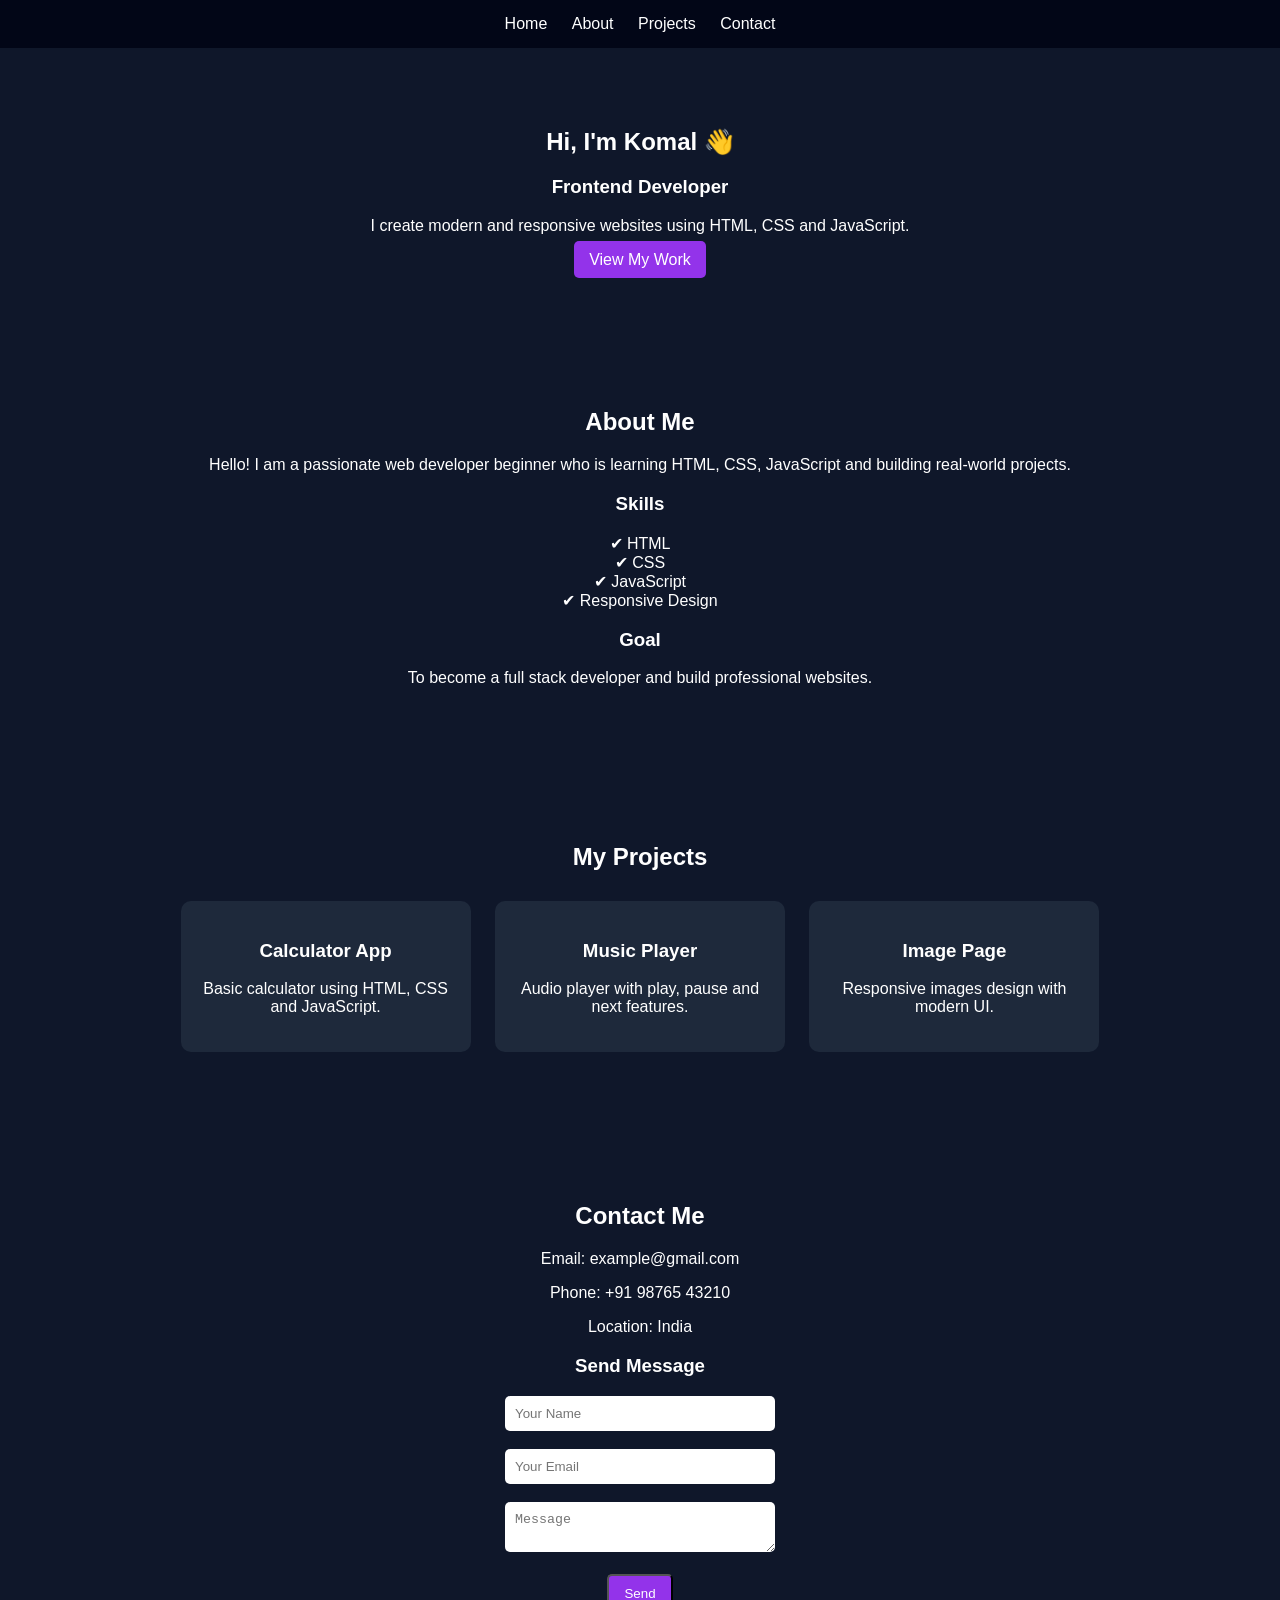
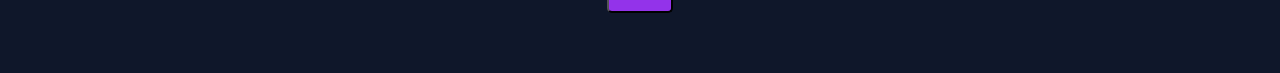
<file: index.html>
<!DOCTYPE html>
<html>
<head>
<title>Portfolio</title>

<style>
body {
  margin: 0;
  font-family: Arial;
  background: #0f172a;
  color: white;
}

nav {
  background: #020617;
  padding: 15px;
  text-align: center;
  position: sticky;
  top: 0;
}

nav a {
  color: white;
  margin: 10px;
  text-decoration: none;
}

nav a:hover {
  color: yellow;
}

section {
  padding: 60px;
  text-align: center;
}

.btn {
  padding: 10px 15px;
  background: #9333ea;
  color: white;
  border-radius: 5px;
  text-decoration: none;
}

.btn:hover {
  background: yellow;
  color: black;
}

.card {
  background: #1e293b;
  padding: 20px;
  margin: 10px;
  border-radius: 10px;
  display: inline-block;
  width: 250px;
}

input, textarea {
  padding: 10px;
  width: 250px;
  border-radius: 5px;
  border: none;
}
</style>

</head>
<body>

<!-- Navbar -->
<nav>
  <a href="#home">Home</a>
  <a href="#about">About</a>
  <a href="#projects">Projects</a>
  <a href="#contact">Contact</a>
</nav>

<!-- Home -->
<section id="home">
  <h1>Hi, I'm Komal 👋</h1>
  <h3>Frontend Developer</h3>
  <p>I create modern and responsive websites using HTML, CSS and JavaScript.</p>
  <a class="btn" href="#projects">View My Work</a>
</section>

<!-- About -->
<section id="about">
  <h1>About Me</h1>
  <p>
    Hello! I am a passionate web developer beginner who is learning
    HTML, CSS, JavaScript and building real-world projects.
  </p>

  <h3>Skills</h3>
  <p>✔ HTML <br> ✔ CSS <br> ✔ JavaScript <br> ✔ Responsive Design</p>

  <h3>Goal</h3>
  <p>To become a full stack developer and build professional websites.</p>
</section>

<!-- Projects -->
<section id="projects">
  <h1>My Projects</h1>

  <div class="card">
    <h3>Calculator App</h3>
    <p>Basic calculator using HTML, CSS and JavaScript.</p>
  </div>

  <div class="card">
    <h3>Music Player</h3>
    <p>Audio player with play, pause and next features.</p>
  </div>

  <div class="card">
    <h3>Image Page</h3>
    <p>Responsive images design with modern UI.</p>
  </div>
</section>

<!-- Contact -->
<section id="contact">
  <h1>Contact Me</h1>

  <p>Email: example@gmail.com</p>
  <p>Phone: +91 98765 43210</p>
  <p>Location: India</p>

  <h3>Send Message</h3>

  <form>
    <input type="text" placeholder="Your Name"><br><br>
    <input type="email" placeholder="Your Email"><br><br>
    <textarea placeholder="Message"></textarea><br><br>
    <button class="btn">Send</button>
  </form>
</section>

</body>
</html>
</file>
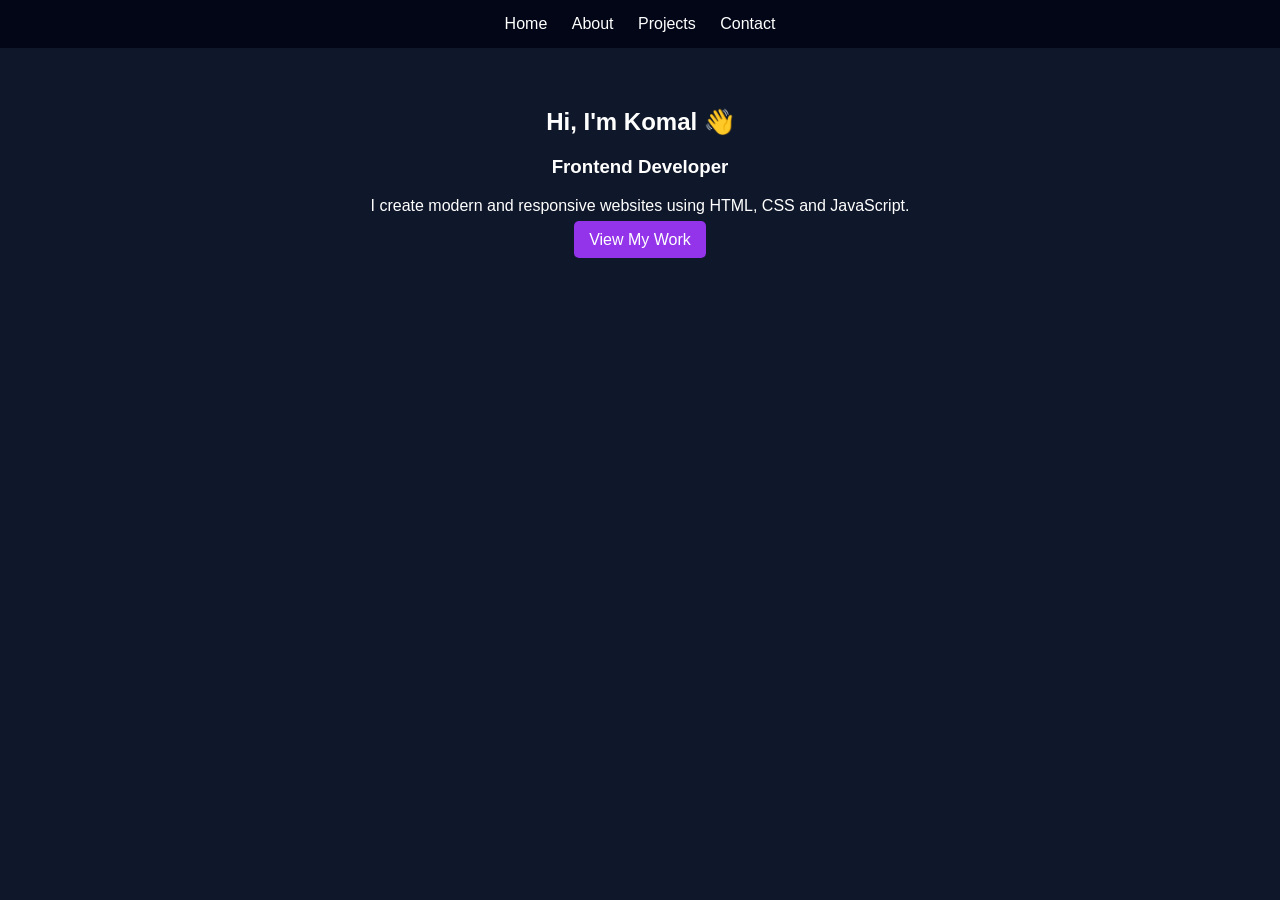
<file: Portfolio/index.html>
<!DOCTYPE html>
<html>
<head>
<title>Portfolio Home</title>
<link rel="stylesheet" href="style.css">
</head>
<body>

<nav>
  <a href="index3.html">Home</a>
  <a href="about.html">About</a>
  <a href="projects.html">Projects</a>
  <a href="contact.html">Contact</a>
</nav>

<section>
  <h1>Hi, I'm Komal 👋</h1>
  <h3>Frontend Developer</h3>
  <p>I create modern and responsive websites using HTML, CSS and JavaScript.</p>

  <a class="btn" href="projects.html">View My Work</a>
</section>

</body>
</html>
</file>
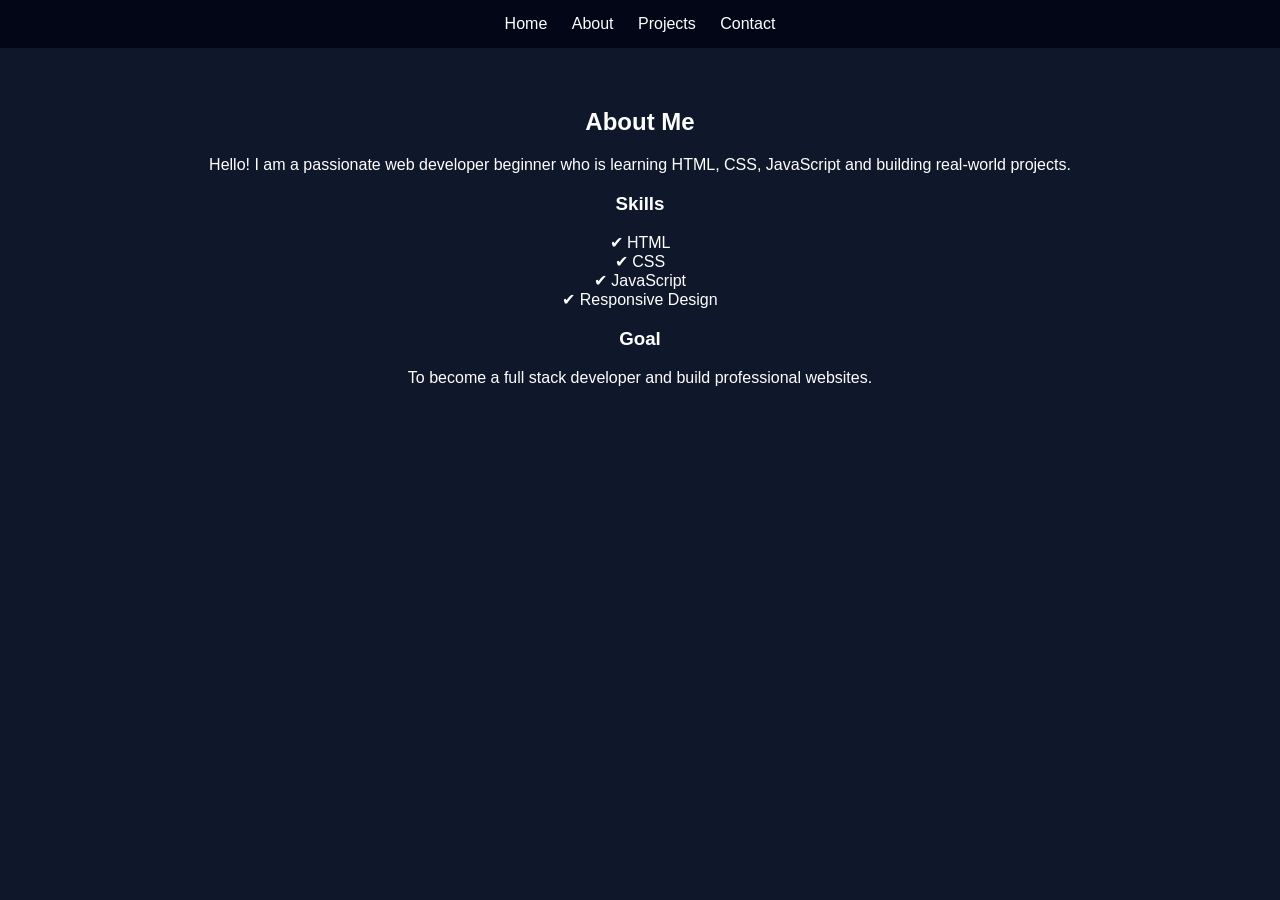
<file: Portfolio/about.html>
<!DOCTYPE html>
<html>
<head>
<title>About Me</title>
<link rel="stylesheet" href="style.css">
</head>
<body>

<nav>
  <a href="index.html">Home</a>
  <a href="about.html">About</a>
  <a href="projects.html">Projects</a>
  <a href="contact.html">Contact</a>
</nav>

<section>
  <h1>About Me</h1>

  <p>
    Hello! I am a passionate web developer beginner who is learning
    HTML, CSS, JavaScript and building real-world projects.
  </p>

  <h3>Skills</h3>
  <p>✔ HTML <br> ✔ CSS <br> ✔ JavaScript <br> ✔ Responsive Design</p>

  <h3>Goal</h3>
  <p>To become a full stack developer and build professional websites.</p>
</section>

</body>
</html>
</file>
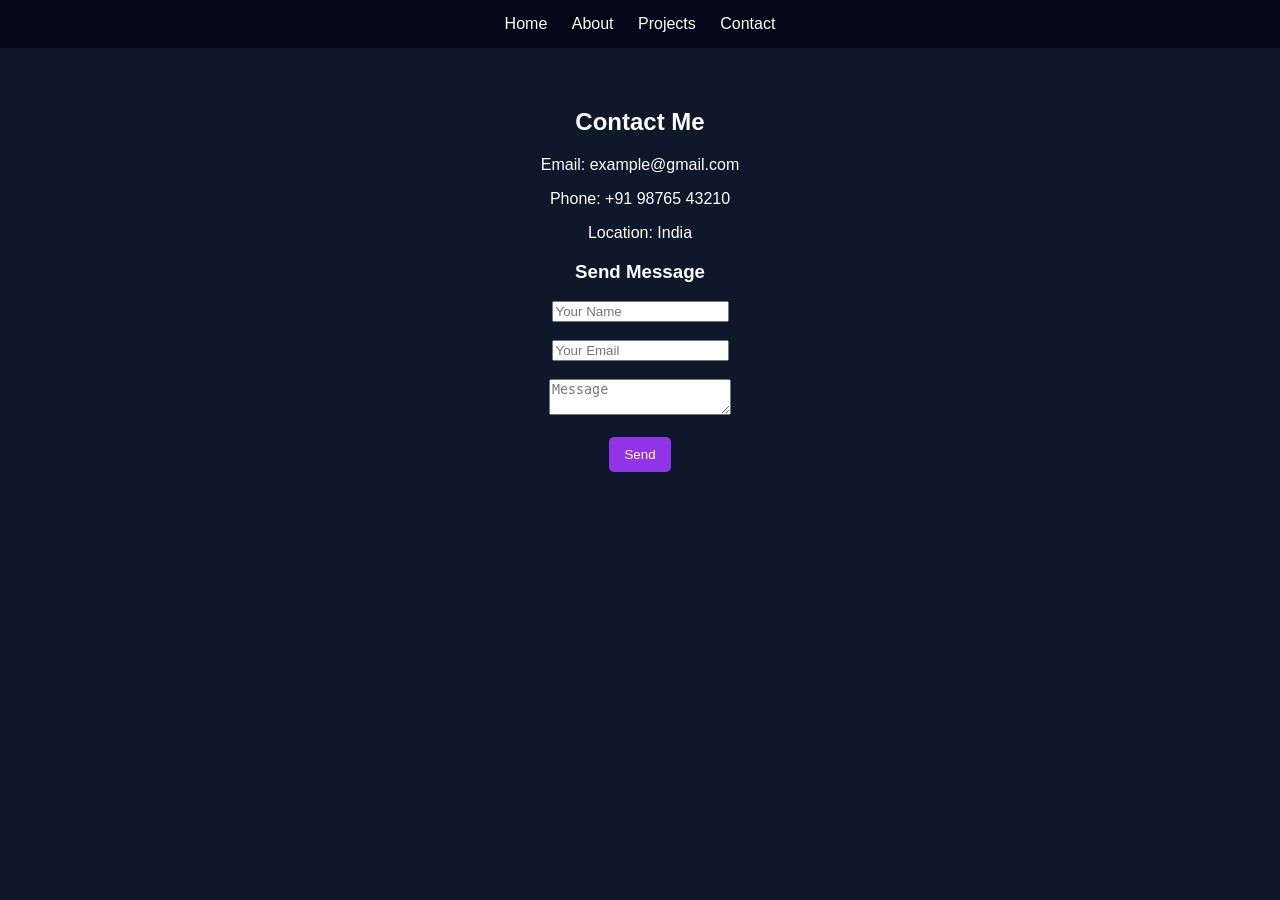
<file: Portfolio/contact.html>
<!DOCTYPE html>
<html>
<head>
<title>Contact</title>
<link rel="stylesheet" href="style.css">
</head>
<body>

<nav>
  <a href="index.html">Home</a>
  <a href="about.html">About</a>
  <a href="projects.html">Projects</a>
  <a href="contact.html">Contact</a>
</nav>

<section>
  <h1>Contact Me</h1>

  <p>Email: example@gmail.com</p>
  <p>Phone: +91 98765 43210</p>
  <p>Location: India</p>

  <h3>Send Message</h3>

  <form>
    <input type="text" placeholder="Your Name"><br><br>
    <input type="email" placeholder="Your Email"><br><br>
    <textarea placeholder="Message"></textarea><br><br>
    <button class="btn">Send</button>
  </form>

</section>

</body>
</html>
</file>
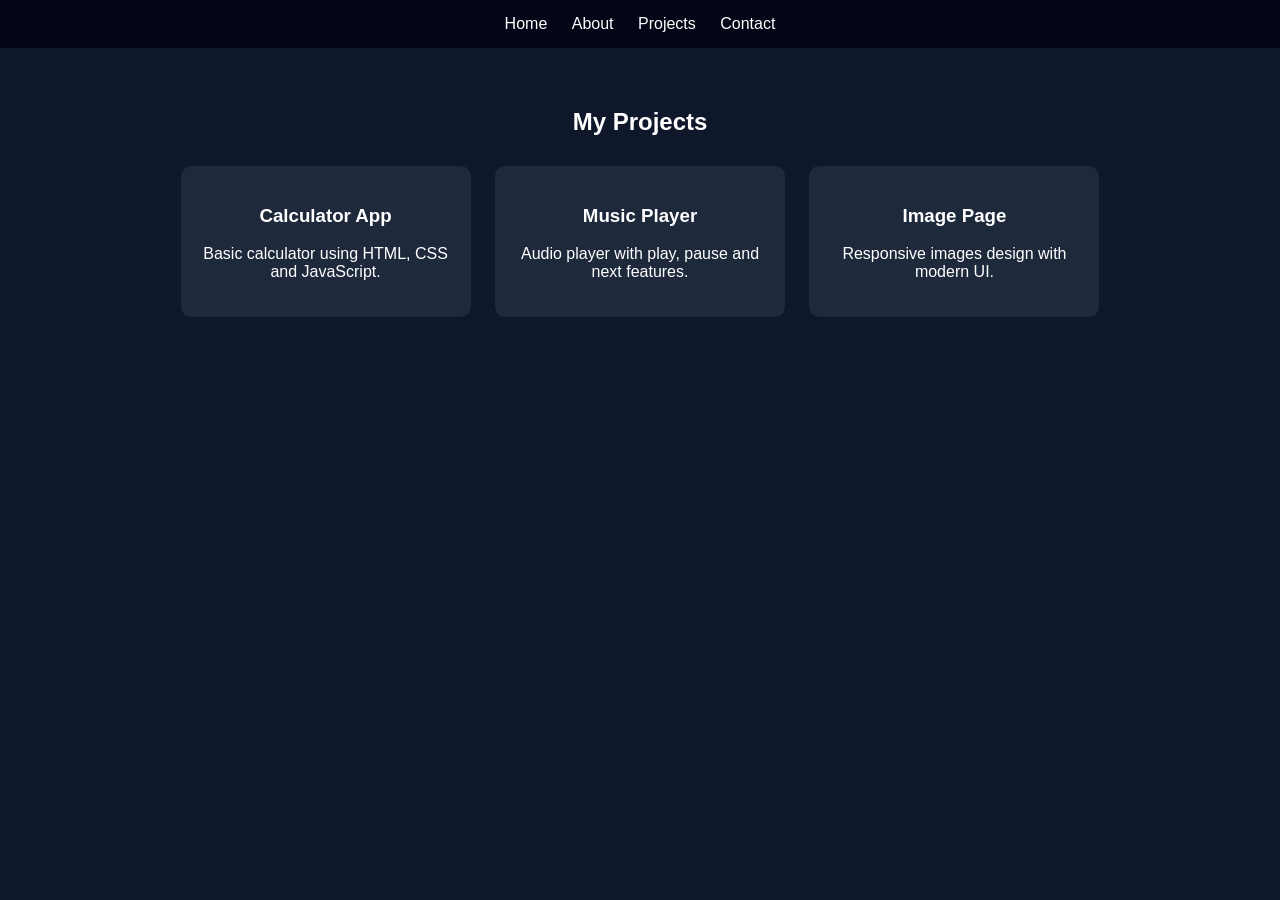
<file: Portfolio/projects.html>
<!DOCTYPE html>
<html>
<head>
<title>Projects</title>
<link rel="stylesheet" href="style.css">
</head>
<body>

<nav>
  <a href="index.html">Home</a>
  <a href="about.html">About</a>
  <a href="projects.html">Projects</a>
  <a href="contact.html">Contact</a>
</nav>

<section>
  <h1>My Projects</h1>

  <div class="card">
    <h3>Calculator App</h3>
    <p>Basic calculator using HTML, CSS and JavaScript.</p>
  </div>

  <div class="card">
    <h3>Music Player</h3>
    <p>Audio player with play, pause and next features.</p>
  </div>

  <div class="card">
    <h3>Image Page</h3>
    <p>Responsive images design with modern UI.</p>
  </div>

</section>

</body>
</html>
</file>
<file: Portfolio/style.css>
body {
  margin: 0;
  font-family: Arial;
  background: #0f172a;
  color: white;
}

nav {
  background: #020617;
  padding: 15px;
  text-align: center;
}

nav a {
  color: white;
  margin: 10px;
  text-decoration: none;
}

nav a:hover {
  color: yellow;
}

section {
  padding: 40px;
  text-align: center;
}

.btn {
  padding: 10px 15px;
  background: #9333ea;
  color: white;
  border: none;
  border-radius: 5px;
  text-decoration: none;
}

.btn:hover {
  background: yellow;
  color: black;
}

.card {
  background: #1e293b;
  padding: 20px;
  margin: 10px;
  border-radius: 10px;
  display: inline-block;
  width: 250px;
}
</file>
